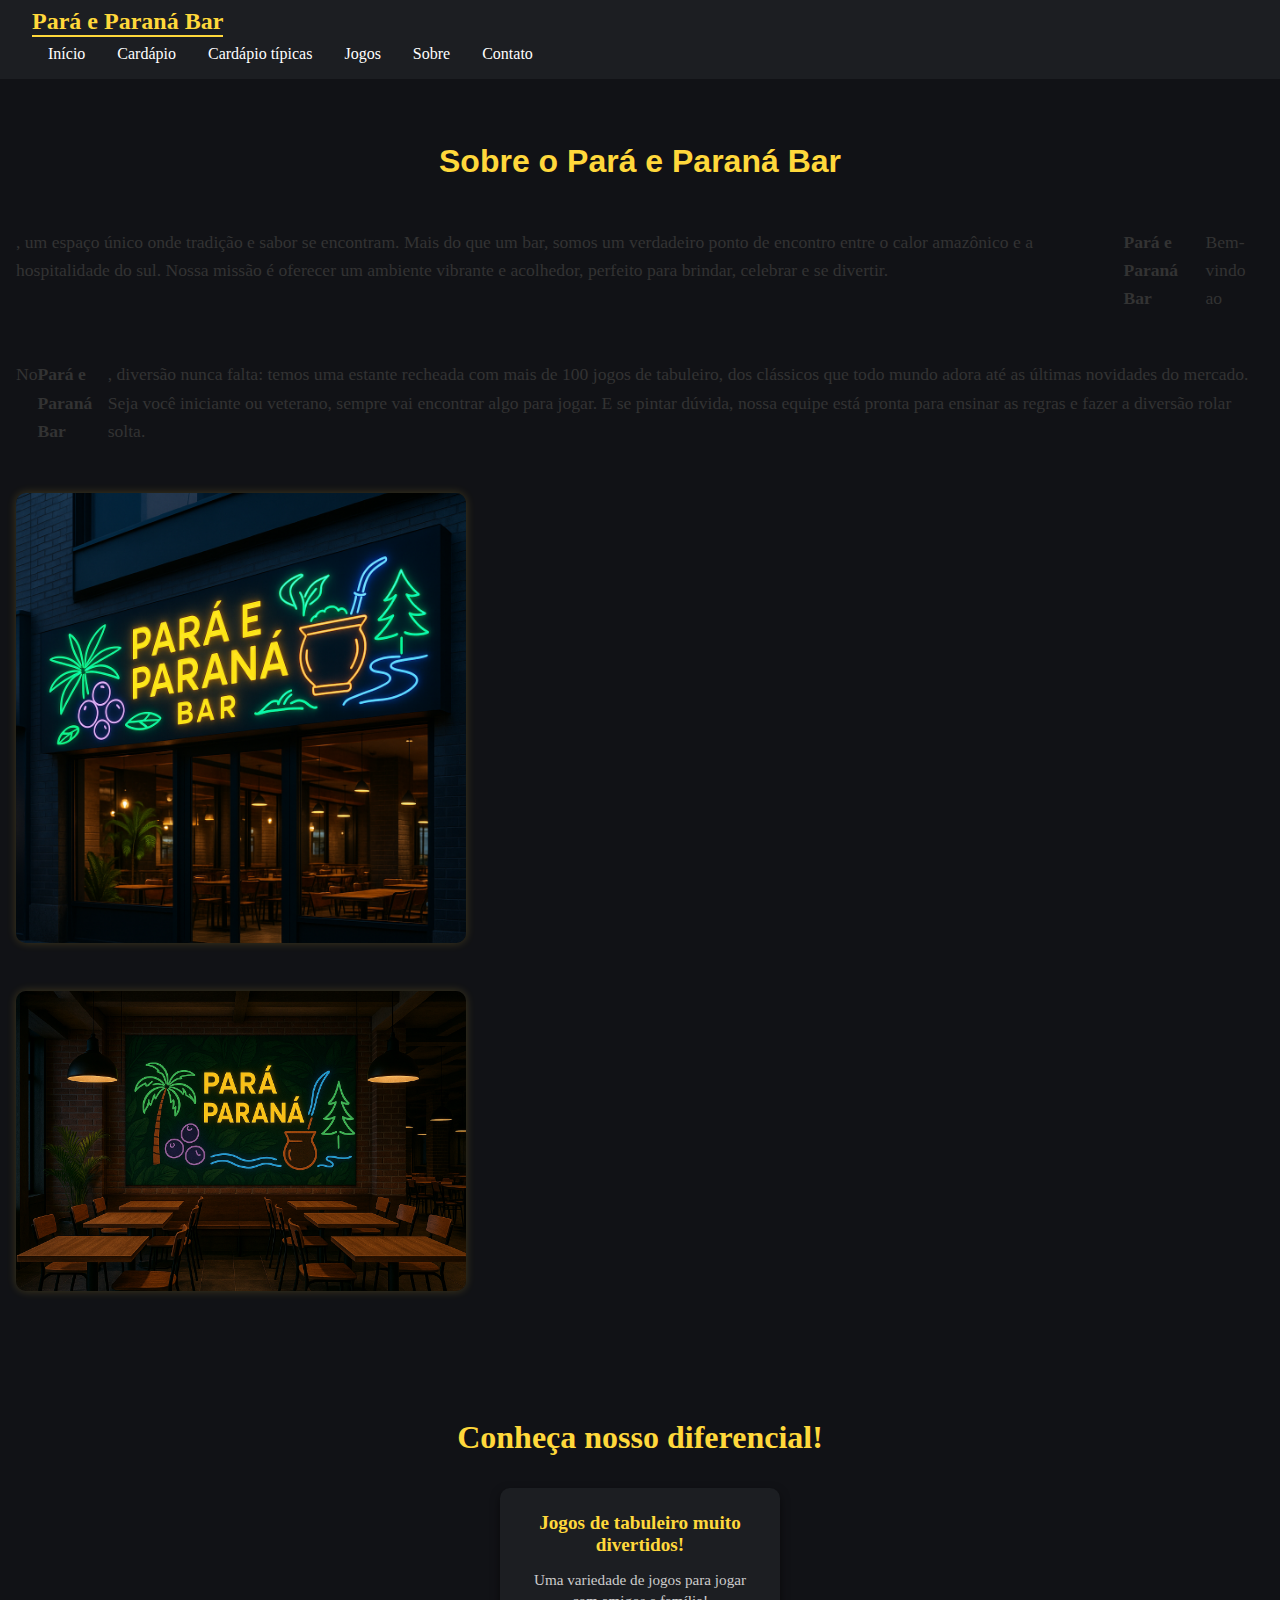
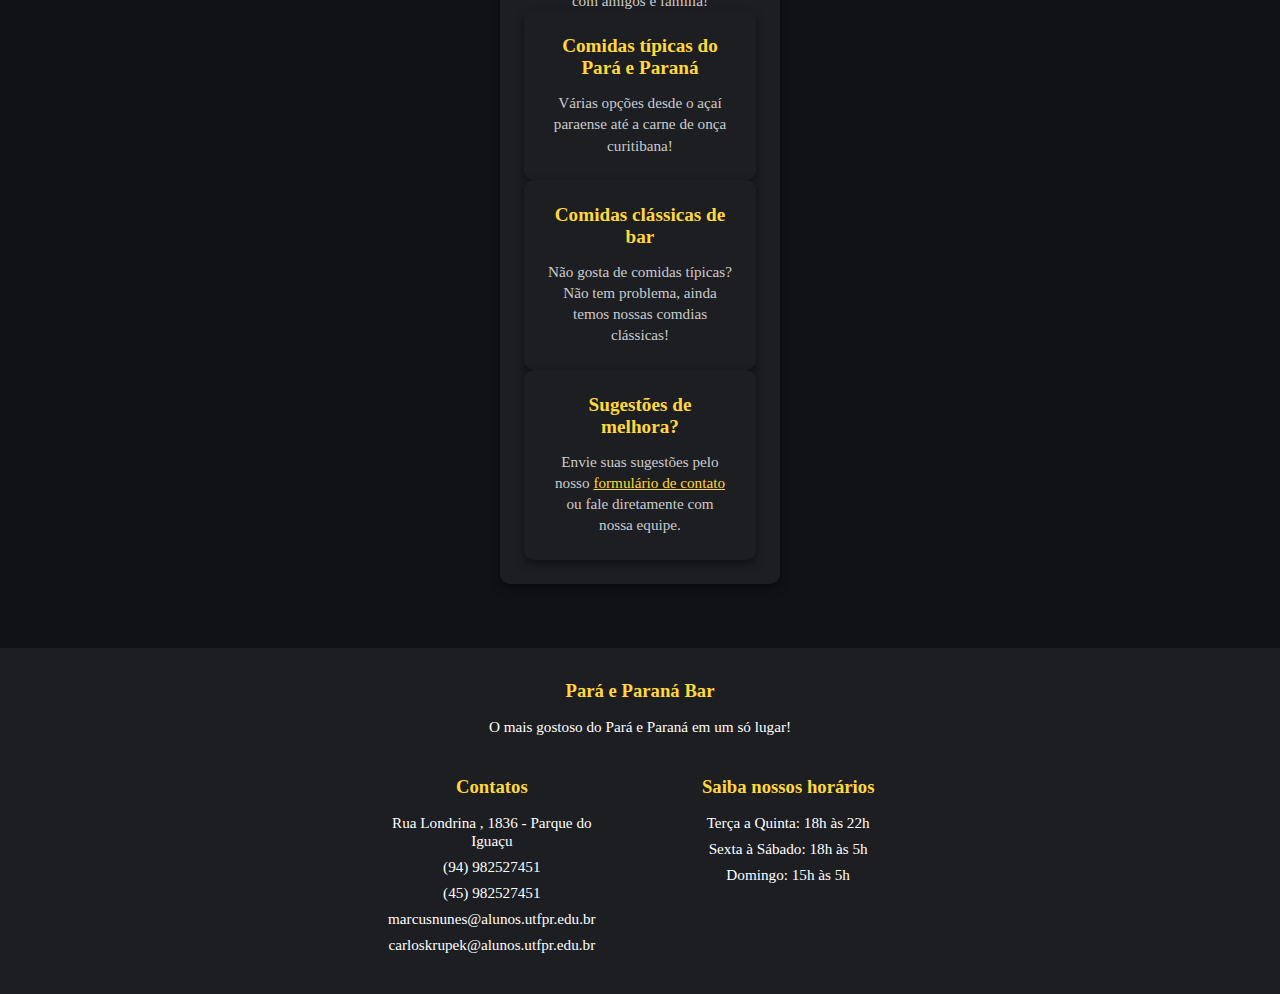
<file: index.html>
<!DOCTYPE html>
<html lang="pt-BR">
<head>
    <meta charset="UTF-8">
    <meta name="viewport" content="width=device-width, initial-scale=1.0">
    <title>Pará e Paraná Bar</title>
    <link rel="stylesheet" href="estilo.css">
</head>
<body>
    <header>
        <nav class="navbar">
            <div class="nav-container">
                <div class="logo">
                    <h1>Pará e Paraná Bar</h1>
                </div>
                <ul class="nav-menu">
                    <li><a href="index.html">Início</a></li>
                    <li><a href="cardapio-comida.html">Cardápio</a></li>
                    <li><a href="cardapio-tipicas.html">Cardápio típicas</a></li>
                    <li><a href="catálogo-jogos.html">Jogos</a></li>
                    <li><a href="index.html#sobre">Sobre</a></li>
                    <li><a href="index.html#contato">Contato</a></li>
                </ul>
            </div>
        </nav>
    </header>

    <main>

        <section id="sobre" class="about">
            <div class="container">
                <h2>Sobre o Pará e Paraná Bar</h2>
                <div class="about-content">
                    <div class="about-text">
                        <p>Bem-vindo ao <strong>Pará e Paraná Bar</strong>, um espaço único onde tradição e sabor se encontram. Mais do que um bar, somos um verdadeiro ponto de encontro entre o calor amazônico e a hospitalidade do sul. Nossa missão é oferecer um ambiente vibrante e acolhedor, perfeito para brindar, celebrar e se divertir.</p>
                        <p>No <strong>Pará e Paraná Bar</strong>, diversão nunca falta: temos uma estante recheada com mais de 100 jogos de tabuleiro, dos clássicos que todo mundo adora até as últimas novidades do mercado. Seja você iniciante ou veterano, sempre vai encontrar algo para jogar. E se pintar dúvida, nossa equipe está pronta para ensinar as regras e fazer a diversão rolar solta.</p>
                    </div>
                    <div class="about-images">
                        <img src="/imagens/Fora_bar.png" alt="Interior do bar" class="about-img">
                        <img src="/imagens/Dentro_bar.png" alt="Mesas de jogos" class="about-img">
                    </div>
                </div>
            </div>
        </section>

        <section class="highlights">
            <div class="container">
                <h2>Conheça nosso diferencial!</h2>
                <div class="highlights-grid">
                    <div class="highlight-card">
                        <h3>Jogos de tabuleiro muito divertidos!</h3>
                        <p>Uma variedade de jogos para jogar com amigos e família!</p>
                    <div class="highlight-card">
                        <h3>Comidas típicas do Pará e Paraná</h3>
                        <p>Várias opções desde o açaí paraense até a carne de onça curitibana!</p>
                    </div>
                    <div class="highlight-card">
                        <h3>Comidas clássicas de bar</h3>
                        <p>Não gosta de comidas típicas? Não tem problema, ainda temos nossas comdias clássicas! </p>
                    </div>
                    <div class="highlight-card">
                        <h3>Sugestões de melhora?</h3>
                        <p>Envie suas sugestões pelo nosso <a href="index.html#contato">formulário de contato</a> ou fale diretamente com nossa equipe.</p>
                    </div>
                </div>
            </div>
        </section>
    </main>

    <footer id="contato" class="footer">
        <div class="footer-container">
            <div class="footer-content">
                <div class="footer-column">
                    <h3>Pará e Paraná Bar</h3>
                    <p>O mais gostoso do Pará e Paraná em um só lugar!</p>
                </div>
                 <div class="footer-bottom">
                    <div class="footer-column">
                        <h3>Contatos</h3>
                        <p>Rua Londrina , 1836 - Parque do Iguaçu</p>
                        <p>(94) 982527451</p>
                        <p>(45) 982527451</p>
                        <p>marcusnunes@alunos.utfpr.edu.br</p>
                        <p>carloskrupek@alunos.utfpr.edu.br</p>
                    </div>
                    <div class="footer-column">
                        <h3>Saiba nossos horários</h3>
                        <p>Terça a Quinta: 18h às 22h</p>
                        <p>Sexta à Sábado: 18h às 5h</p>
                        <p>Domingo: 15h às 5h</p>
                    </div>
                </div>
            </div>
        </div>
    </footer>
</body>
</html>
</file>
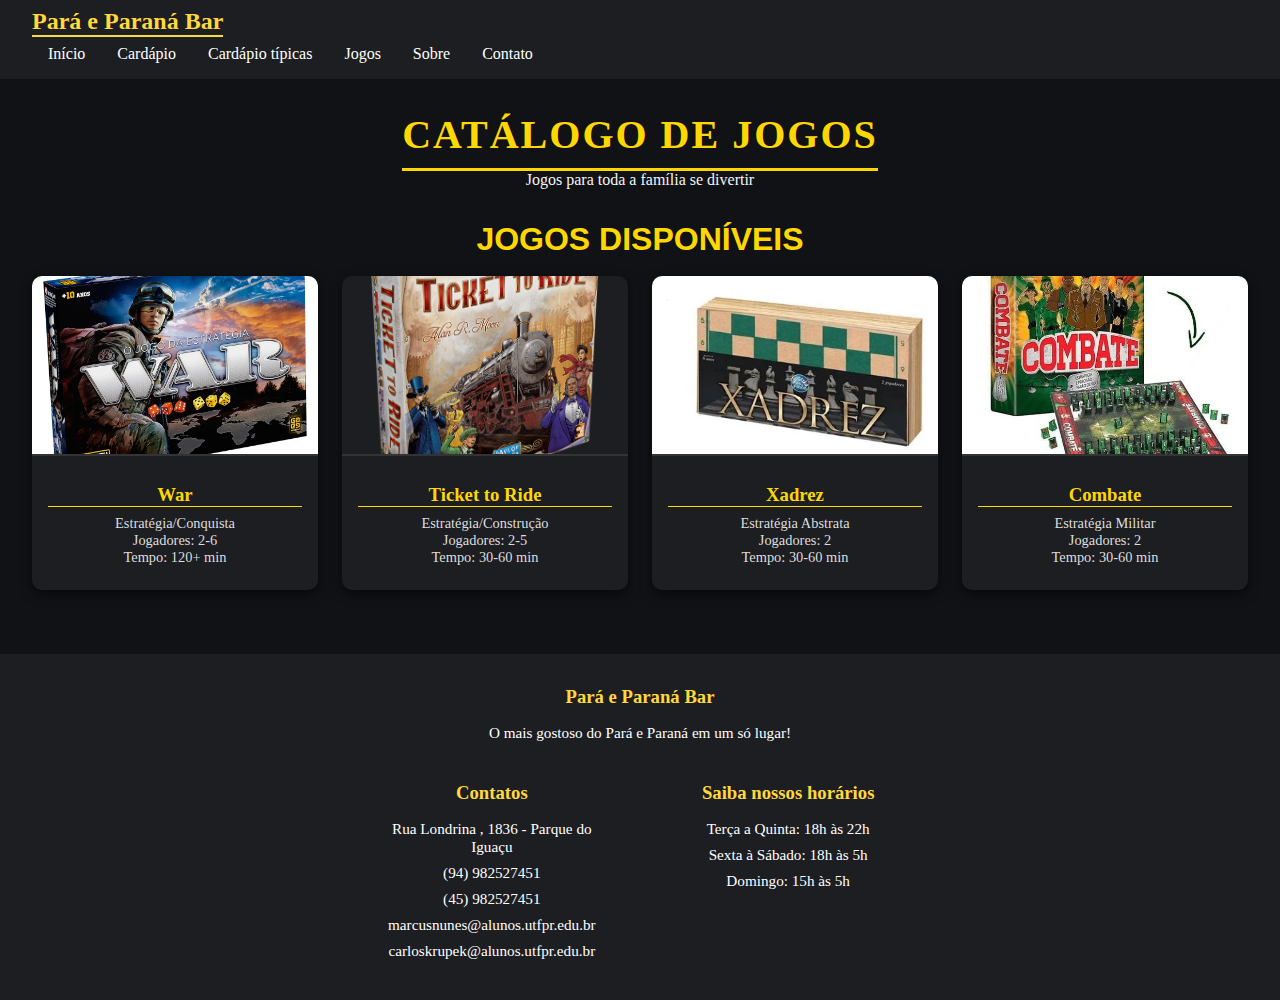
<file: catalogo-jogos.html>
<!DOCTYPE html>
<html lang="pt-BR">
<head>
    <meta charset="UTF-8">
    <meta name="viewport" content="width=device-width, initial-scale=1.0">
    <title>Jogos - Pará e Paraná Bar</title>
    <link rel="stylesheet" href="../estilo.css">
</head>
<body>
    <header>
        <nav class="navbar">
            <div class="nav-container">
                <div class="logo">
                    <h1>Pará e Paraná Bar</h1>
                </div>
                <ul class="nav-menu">
                    <li><a href="index.html">Início</a></li>
                    <li><a href="cardapio-comida.html">Cardápio</a></li>
                    <li><a href="cardapio-tipicas.html">Cardápio típicas</a></li>
                    <li><a href="catalogo-jogos.html">Jogos</a></li>
                    <li><a href="index.html#sobre">Sobre</a></li>
                    <li><a href="index.html#contato">Contato</a></li>
                </ul>
            </div>
        </nav>
    </header>

    <main>
        <div class="jogos-container">
            <div class="jogos-header">
                <h1>Catálogo de Jogos</h1>
                <p>Jogos para toda a família se divertir</p>
            </div>
                    <!-- CONTEÚDO GERADO AUTOMATICAMENTE -->
                    <div class="jogos-category">
<h2>Jogos Disponíveis</h2>
<div class="jogos-grid">

        <div class="jogo-item">
            <div class="jogo-image">
                <img src="imagens/war.png" alt="War" loading="lazy">
            </div>
            <div class="jogo-content">
                <h3>War</h3>
                <div class="jogo-info">
                    <span class="jogo-tipo">Estratégia/Conquista</span>
                    <span class="jogo-jogadores">Jogadores: 2-6</span>
                    <span class="jogo-tempo">Tempo: 120+ min</span>
                </div>
                <p class="jogo-descricao">Clássico jogo de estratégia e conquista de territórios</p>
                <p class="jogo-detalhes">Um jogo de tabuleiro onde o objetivo é conquistar territórios e cumprir objetivos secretos para vencer.</p>
            </div>
        </div>
        
        <div class="jogo-item">
            <div class="jogo-image">
                <img src="imagens/ticket_ride.png" alt="Ticket to Ride" loading="lazy">
            </div>
            <div class="jogo-content">
                <h3>Ticket to Ride</h3>
                <div class="jogo-info">
                    <span class="jogo-tipo">Estratégia/Construção</span>
                    <span class="jogo-jogadores">Jogadores: 2-5</span>
                    <span class="jogo-tempo">Tempo: 30-60 min</span>
                </div>
                <p class="jogo-descricao">Construa rotas ferroviárias pelos Estados Unidos</p>
                <p class="jogo-detalhes">Os jogadores coletam cartas de trens para construir rotas que conectam cidades. Vence quem cumprir mais bilhetes de destino e somar mais pontos.</p>
            </div>
        </div>
        
        <div class="jogo-item">
            <div class="jogo-image">
                <img src="imagens/xadrez.png" alt="Xadrez" loading="lazy">
            </div>
            <div class="jogo-content">
                <h3>Xadrez</h3>
                <div class="jogo-info">
                    <span class="jogo-tipo">Estratégia Abstrata</span>
                    <span class="jogo-jogadores">Jogadores: 2</span>
                    <span class="jogo-tempo">Tempo: 30-60 min</span>
                </div>
                <p class="jogo-descricao">O clássico jogo de estratégia que desafia a mente</p>
                <p class="jogo-detalhes">Jogo milenar de pura estratégia, onde cada peça tem movimentos únicos. O objetivo é dar xeque-mate no rei adversário.</p>
            </div>
        </div>
        
        <div class="jogo-item">
            <div class="jogo-image">
                <img src="imagens/combate.png" alt="Combate" loading="lazy">
            </div>
            <div class="jogo-content">
                <h3>Combate</h3>
                <div class="jogo-info">
                    <span class="jogo-tipo">Estratégia Militar</span>
                    <span class="jogo-jogadores">Jogadores: 2</span>
                    <span class="jogo-tempo">Tempo: 30-60 min</span>
                </div>
                <p class="jogo-descricao">Jogo de estratégia com peças militares escondidas</p>
                <p class="jogo-detalhes">Os jogadores movimentam suas tropas e tentam capturar a bandeira do oponente, usando peças ocultas para enganar o adversário.</p>
            </div>
        </div>
        </div>
</div>

                    <!-- FIM DO CONTEÚDO GERADO -->

                </div>
            </div>    
        </div>
    </main>

    <footer id="contato" class="footer">
        <div class="footer-container">
            <div class="footer-content">
                <div class="footer-column">
                    <h3>Pará e Paraná Bar</h3>
                    <p>O mais gostoso do Pará e Paraná em um só lugar!</p>
                </div>
                 <div class="footer-bottom">
                    <div class="footer-column">
                        <h3>Contatos</h3>
                        <p>Rua Londrina , 1836 - Parque do Iguaçu</p>
                        <p>(94) 982527451</p>
                        <p>(45) 982527451</p>
                        <p>marcusnunes@alunos.utfpr.edu.br</p>
                        <p>carloskrupek@alunos.utfpr.edu.br</p>
                    </div>
                    <div class="footer-column">
                        <h3>Saiba nossos horários</h3>
                        <p>Terça a Quinta: 18h às 22h</p>
                        <p>Sexta à Sábado: 18h às 5h</p>
                        <p>Domingo: 15h às 5h</p>
                    </div>
                </div>
            </div>
        </div>
    </footer>
</body>
</html>
</file>
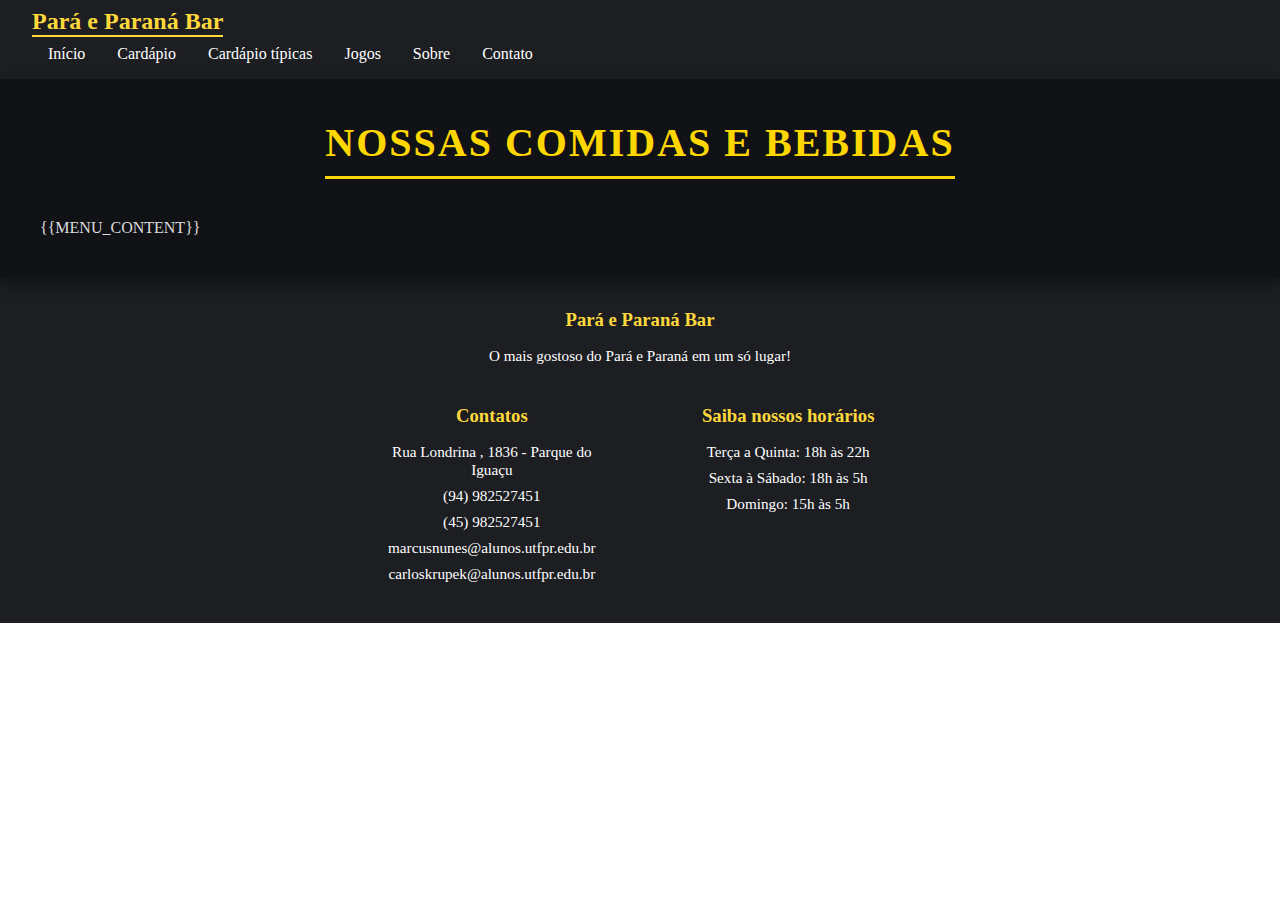
<file: Exemplos/comida.html>
<!DOCTYPE html>
<html lang="pt-BR">
<head>
    <meta charset="UTF-8">
    <meta name="viewport" content="width=device-width, initial-scale=1.0">
    <title>Cardápio - Pará e Paraná Bar</title>
    <link rel="stylesheet" href="../estilo.css">
</head>
<body>
    <header>
        <nav class="navbar">
            <div class="nav-container">
                <div class="logo">
                    <h1>Pará e Paraná Bar</h1>
                </div>
                <ul class="nav-menu">
                    <li><a href="index.html">Início</a></li>
                    <li><a href="cardapio-comida.html">Cardápio</a></li>
                    <li><a href="cardapio-tipicas.html">Cardápio típicas</a></li>
                    <li><a href="catalogo-jogos.html">Jogos</a></li>
                    <li><a href="index.html#sobre">Sobre</a></li>
                    <li><a href="index.html#contato">Contato</a></li>
                </ul>
            </div>
        </nav>
    </header>

    <main>
        <div class="cardapio-container">
            <div class="cardapio-header">
                <h1>Nossas comidas e bebidas</h1>
            </div>
            
            <!-- CONTEÚDO GERADO AUTOMATICAMENTE -->
            {{MENU_CONTENT}}
            <!-- FIM DO CONTEÚDO GERADO -->
        </div>
    </main>

    <footer id="contato" class="footer">
        <div class="footer-container">
            <div class="footer-content">
                <div class="footer-column">
                    <h3>Pará e Paraná Bar</h3>
                    <p>O mais gostoso do Pará e Paraná em um só lugar!</p>
                </div>
                 <div class="footer-bottom">
                    <div class="footer-column">
                        <h3>Contatos</h3>
                        <p>Rua Londrina , 1836 - Parque do Iguaçu</p>
                        <p>(94) 982527451</p>
                        <p>(45) 982527451</p>
                        <p>marcusnunes@alunos.utfpr.edu.br</p>
                        <p>carloskrupek@alunos.utfpr.edu.br</p>
                    </div>
                    <div class="footer-column">
                        <h3>Saiba nossos horários</h3>
                        <p>Terça a Quinta: 18h às 22h</p>
                        <p>Sexta à Sábado: 18h às 5h</p>
                        <p>Domingo: 15h às 5h</p>
                    </div>
                </div>
            </div>
        </div>
    </footer>
</body>
</html>
</file>
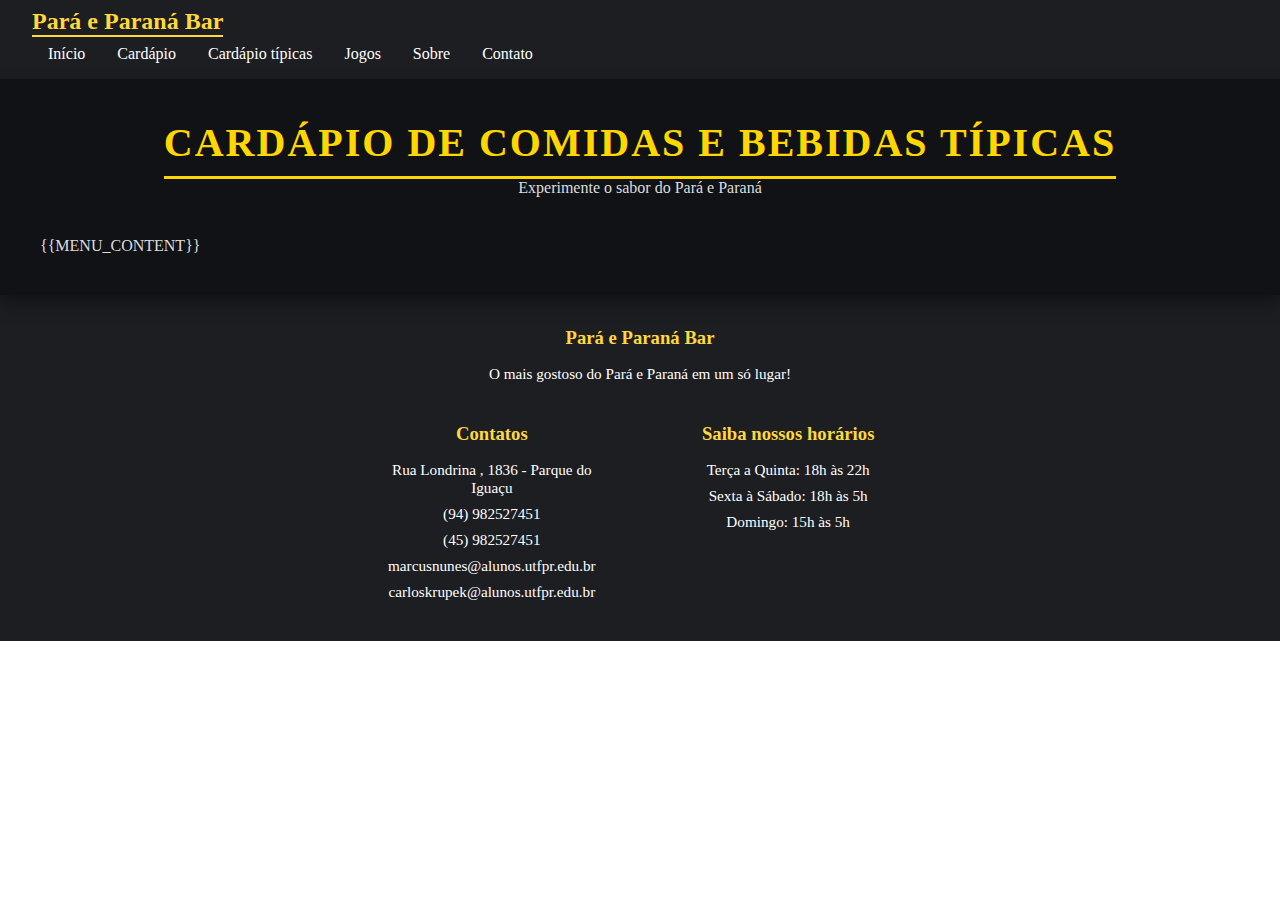
<file: Exemplos/comida_tipica.html>
<!DOCTYPE html>
<html lang="pt-BR">
<head>
    <meta charset="UTF-8">
    <meta name="viewport" content="width=device-width, initial-scale=1.0">
    <title>Típicas - Pará e Paraná Bar</title>
    <link rel="stylesheet" href="../estilo.css">
</head>
<body>
    <header>
        <nav class="navbar">
            <div class="nav-container">
                <div class="logo">
                    <h1>Pará e Paraná Bar</h1>
                </div>
                <ul class="nav-menu">
                    <li><a href="index.html">Início</a></li>
                    <li><a href="cardapio-comida.html">Cardápio</a></li>
                    <li><a href="cardapio-tipicas.html">Cardápio típicas</a></li>
                    <li><a href="catalogo-jogos.html">Jogos</a></li>
                    <li><a href="index.html#sobre">Sobre</a></li>
                    <li><a href="index.html#contato">Contato</a></li>
                </ul>
            </div>
        </nav>
    </header>

    <main>
        <div class="cardapio-container">
            <div class="cardapio-header">
                <h1>Cardápio de Comidas e Bebidas Típicas</h1>
                <p>Experimente o sabor do Pará e Paraná</p>
            </div>

            <!-- CONTEÚDO GERADO AUTOMATICAMENTE -->
            {{MENU_CONTENT}}
            <!-- FIM DO CONTEÚDO GERADO -->
        </div>
    </main>

    <footer id="contato" class="footer">
        <div class="footer-container">
            <div class="footer-content">
                <div class="footer-column">
                    <h3>Pará e Paraná Bar</h3>
                    <p>O mais gostoso do Pará e Paraná em um só lugar!</p>
                </div>
                 <div class="footer-bottom">
                    <div class="footer-column">
                        <h3>Contatos</h3>
                        <p>Rua Londrina , 1836 - Parque do Iguaçu</p>
                        <p>(94) 982527451</p>
                        <p>(45) 982527451</p>
                        <p>marcusnunes@alunos.utfpr.edu.br</p>
                        <p>carloskrupek@alunos.utfpr.edu.br</p>
                    </div>
                    <div class="footer-column">
                        <h3>Saiba nossos horários</h3>
                        <p>Terça a Quinta: 18h às 22h</p>
                        <p>Sexta à Sábado: 18h às 5h</p>
                        <p>Domingo: 15h às 5h</p>
                    </div>
                </div>
            </div>
        </div>
    </footer>
</body>
</html>
</file>
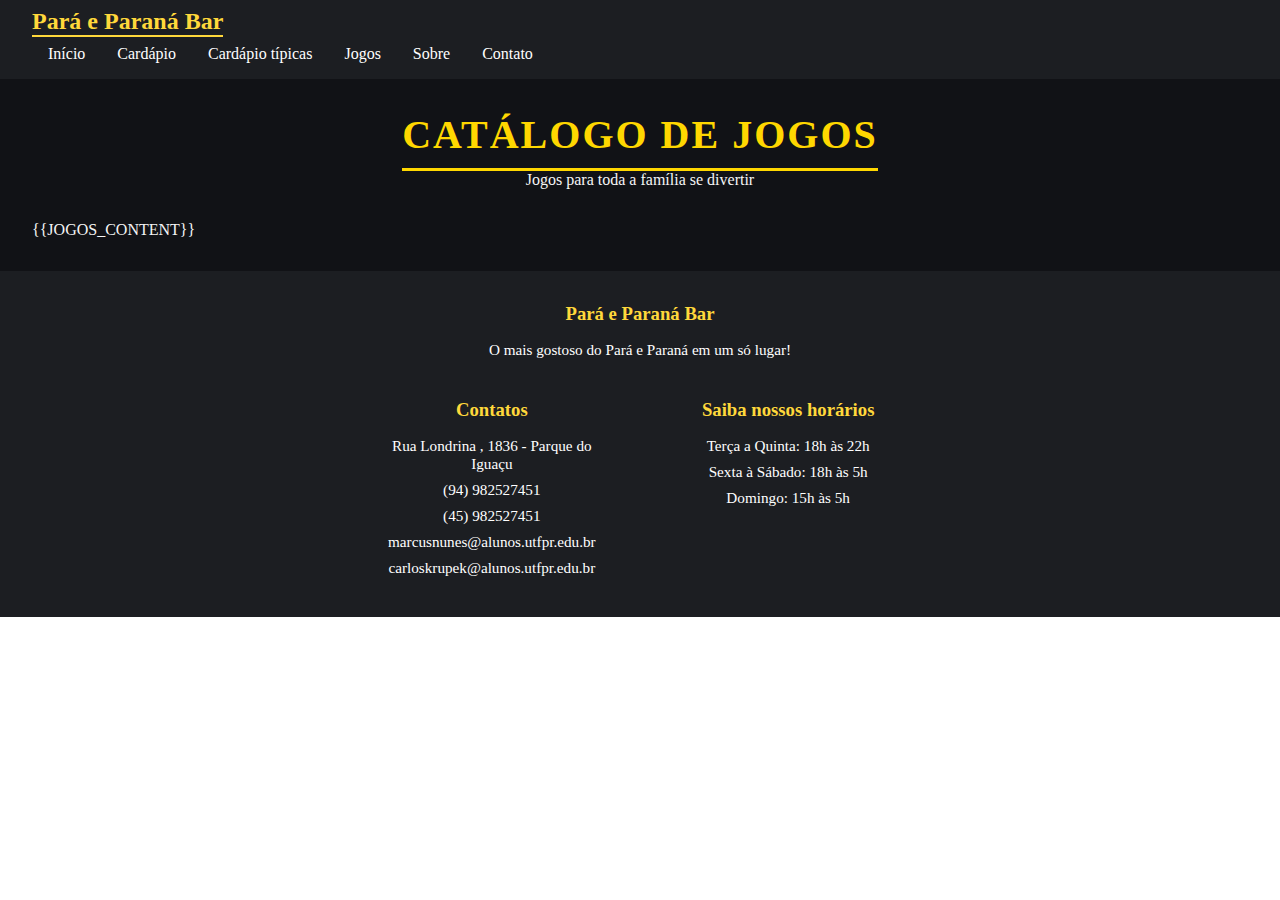
<file: Exemplos/jogos.html>
<!DOCTYPE html>
<html lang="pt-BR">
<head>
    <meta charset="UTF-8">
    <meta name="viewport" content="width=device-width, initial-scale=1.0">
    <title>Jogos - Pará e Paraná Bar</title>
    <link rel="stylesheet" href="../estilo.css">
</head>
<body>
    <header>
        <nav class="navbar">
            <div class="nav-container">
                <div class="logo">
                    <h1>Pará e Paraná Bar</h1>
                </div>
                <ul class="nav-menu">
                    <li><a href="index.html">Início</a></li>
                    <li><a href="cardapio-comida.html">Cardápio</a></li>
                    <li><a href="cardapio-tipicas.html">Cardápio típicas</a></li>
                    <li><a href="catalogo-jogos.html">Jogos</a></li>
                    <li><a href="index.html#sobre">Sobre</a></li>
                    <li><a href="index.html#contato">Contato</a></li>
                </ul>
            </div>
        </nav>
    </header>

    <main>
        <div class="jogos-container">
            <div class="jogos-header">
                <h1>Catálogo de Jogos</h1>
                <p>Jogos para toda a família se divertir</p>
            </div>
            
                    <!-- CONTEÚDO GERADO AUTOMATICAMENTE -->
                    {{JOGOS_CONTENT}}
                    <!-- FIM DO CONTEÚDO GERADO -->

                </div>
            </div>    
        </div>
    </main>

    <footer id="contato" class="footer">
        <div class="footer-container">
            <div class="footer-content">
                <div class="footer-column">
                    <h3>Pará e Paraná Bar</h3>
                    <p>O mais gostoso do Pará e Paraná em um só lugar!</p>
                </div>
                 <div class="footer-bottom">
                    <div class="footer-column">
                        <h3>Contatos</h3>
                        <p>Rua Londrina , 1836 - Parque do Iguaçu</p>
                        <p>(94) 982527451</p>
                        <p>(45) 982527451</p>
                        <p>marcusnunes@alunos.utfpr.edu.br</p>
                        <p>carloskrupek@alunos.utfpr.edu.br</p>
                    </div>
                    <div class="footer-column">
                        <h3>Saiba nossos horários</h3>
                        <p>Terça a Quinta: 18h às 22h</p>
                        <p>Sexta à Sábado: 18h às 5h</p>
                        <p>Domingo: 15h às 5h</p>
                    </div>
                </div>
            </div>
        </div>
    </footer>
</body>
</html>
</file>
<file: estilo.css>
/* ------------------------- header ------------------------- */
* {
    margin: 0;
    padding: 0;
    box-sizing: border-box;
}

header {
    background-color: #1C1E22;
    color: #fff;
    border: 1px;
}

.navbar {
    display: flex;
    justify-content: space-between;
    align-items: center;
    padding: 0.5rem 2rem;
}

.logo h1 {
    font-size: 1.5rem;
    color: #FFD83B;
    font-family: 'Playfair Display', serif;
    border-bottom: 2px solid #FFD83B;
    margin-right: 24rem;
}

.nav-menu {
    list-style: none;
    gap: 1.5rem;

}

.nav-menu li a {
    text-decoration: none;
    color: #fff;
    font-size: 1rem;
    padding: 0.5rem 1rem;
    transition: background-color 0.3s ease;
    border-radius: 1px;

    float: left;
}


.nav-menu li a:hover {
    background-color: rgba(0, 0, 0, 0.3);
}

/* ---------------------------- index ---------------------------- */

.about {
    padding: 4rem 1rem;
    background-color: #111216;
    color: #F5F5F5;
}

.about h2 {
    text-align: center;
    font-size: 2rem;
    margin-bottom: 3rem;
    font-family: 'Orbitron', sans-serif;
    color: #FFD83B;
}

.about-content {
    display: flex;
    flex-direction: column;
    gap: 3rem;
}

.about-text {
    display: flex;
    flex-direction: column;
    gap: 3rem;
}

.about-text p {
    font-size: 1.1rem;
    line-height: 1.6;
    color: #333;
}

.about-images {
    display: flex;
    flex-direction: column;
    gap: 3rem;
}

.about-img {
    width: 100%;
    max-width: 450px;
    border-radius: 10px;
    box-shadow: 0 0 10px rgba(255, 216, 59, 0.2);
}

.about-content>.about-text p:nth-child(1) {
    display: flex;
    flex-direction: row-reverse;
}

.about-content>.about-text p:nth-child(2) {
    display: flex;
    flex-direction: row;
}

.highlights {
    background-color: #111216;
    padding: 4rem 1rem;
    text-align: center;
    color: #F5F5F5;
}

.highlights h2 {
    font-size: 2rem;
    margin-bottom: 2rem;
    color: #FFD83B;
}

.highlights-grid {
    display: flex;
    justify-content: center;
    align-items: stretch;
    gap: 2rem;
    flex-wrap: nowrap;
}

.highlight-card {
    background-color: #1C1E22;
    padding: 1.5rem;
    border-radius: 10px;
    box-shadow: 0 4px 10px rgba(0, 0, 0, 0.5);
    flex: 1 1 250px;
    max-width: 280px;
    transition: transform 0.3s ease, background-color 0.3s ease;
}

.highlight-card:hover {
    transform: translateY(-5px);
    background-color: #2A2D33;
}

.highlight-card h3 {
    color: #FFD83B;
    margin-bottom: 0.8rem;
    font-size: 1.2rem;
}

.highlight-card p {
    color: #CCCCCC;
    font-size: 0.95rem;
    line-height: 1.4;

}

.highlight-card a {
    color: #FFD83B;
    text-decoration: underline;
}

.highlight-card a:hover {
    color: #FFF5A3;
}

@media (max-width: 1000px) {
    .highlights-grid {
        flex-wrap: wrap;
    }
}

.about-row {
    display: flex;
    align-items: center;
    justify-content: center;
    gap: 2rem;
    margin-bottom: 3rem;
}

.about-row.reverse {
    flex-direction: row-reverse;
}

.about-row p {
    max-width: 600px;
    font-size: 1.5rem;
    font-style: italic;
    color: #CCCCCC;
    line-height: 1.6;
}


/* ---------------------------- jogos ---------------------------- */

.jogos-container {
    padding: 2rem;
    background-color: #111216;
    color: #f5f5f5;
}

.jogos-header {
    text-align: center;
    margin-bottom: 2rem;
}

.jogos-header h1 {
    font-size: 2.5rem;
    color: #FFD700;
    text-transform: uppercase;
    letter-spacing: 2px;
    border-bottom: 3px solid #FFD700;
    display: inline-block;
    padding-bottom: 10px;
}

.jogos-category {
    text-align: center;
    margin-bottom: 2rem;
}

.jogos-category h2 {
    font-size: 2rem;
    margin-bottom: 0.5rem;
    font-family: 'Orbitron', sans-serif;
    color: #FFD700;
    text-transform: uppercase;
    padding-bottom: 10px;
}

.jogos-grid {
    display: grid;
    grid-template-columns: repeat(auto-fit, minmax(250px, 1fr));
    gap: 1.5rem;
}

.jogo-item {
    background-color: #1c1e22;
    border-radius: 10px;
    box-shadow: 0 4px 12px rgba(0, 0, 0, 0.6);
    overflow: hidden;
    transition: transform 0.3s ease, background-color 0.3s ease;
}

.jogo-item:hover {
    transform: translateY(-5px);
    background-color: #24262b;
}

.jogo-image img {
    width: 100%;
    height: 180px;
    object-fit: cover;
    border-bottom: 2px solid #333;
}

.jogo-content {
    padding: 1rem;
}

.jogo-content h3 {
    margin: 0.5rem 0;
    color: #FFD700;
    border-bottom: #FFD700 1px solid;
    text-align: center;
}

.jogo-info {
    display: flex;
    flex-direction: column;
    font-size: 0.9rem;
    margin-bottom: 0.5rem;
    color: #ddd;
}

.jogo-descricao,
.jogo-detalhes {
    max-height: 0;
    overflow: hidden;
    opacity: 0;
    transition: all 0.4s ease;
}

.jogo-item:hover .jogo-descricao,
.jogo-item:hover .jogo-detalhes {
    font-style: italic;
    max-height: 200px;
    opacity: 1;
    margin-top: 0.5rem;
}

/* ------------------------- cardapios ------------------------- */

.cardapio-container {
    background-color: #111216;
    color: #ddd;
    padding: 40px;
    box-shadow: 0 8px 16px rgba(0, 0, 0, 0.4);
    position: relative;
    z-index: 2;
}

.cardapio-header {
    text-align: center;
    margin-bottom: 40px;
    position: relative;
}

.cardapio-header h1 {
    font-size: 2.5rem;
    color: #FFD700;
    text-transform: uppercase;
    letter-spacing: 2px;
    border-bottom: 3px solid #FFD700;
    display: inline-block;
    padding-bottom: 10px;
}

.cardapio-category {
    margin-bottom: 50px;
    background-color: rgba(255, 255, 255, 0.014);
    padding: 20px;
    border-radius: 15px;
    transition: transform 0.3s ease, box-shadow 0.3s ease;
}

.cardapio-category:hover {
    transform: translateY(-4px);
    box-shadow: 0 4px 12px rgba(0, 0, 0, 0.3);
}

.cardapio-category h2 {
    font-size: 1.8rem;
    color: #FFD700;
    border-left: 5px solid #FFD700;
    padding-left: 10px;
    margin-bottom: 10px;
    font-family: 'Orbitron', sans-serif;
}

.category-obs {
    font-size: 0.9rem;
    color: #ddd;
    margin-bottom: 15px;
    font-style: italic;
}

.cardapio-grid {
    display: grid;
    grid-template-columns: repeat(auto-fit, minmax(260px, 1fr));
    gap: 25px;
}

.cardapio-opcoes {
    background-color: #1c1e22;
    border-radius: 15px;
    overflow: hidden;
    transition: transform 0.3s ease, box-shadow 0.3s ease;
}

.cardapio-opcoes:hover {
    transform: translateY(-6px);
    box-shadow: 0 6px 12px rgba(0, 0, 0, 0.4);
}

.cardapio-opcoes-content {
    padding: 20px;
    text-align: center;
}

.cardapio-opcoes-content h3 {
    font-size: 1.3rem;
    color: #FFD700;
    margin-bottom: 10px;
}

.cardapio-opcoes-image img {
    width: 100%;
    height: 180px;
    object-fit: cover;
    border-radius: 10px;
    margin-bottom: 10px;
    border: 2px solid #FFD700;
}

.cardapio-opcoes-description {
    font-size: 0.95rem;
    color: #ddd;
    margin-bottom: 8px;
}

.cardapio-opcoes-ingredients {
    font-size: 0.85rem;
    color: #ddd;
    margin-bottom: 10px;
}

.cardapio-opcoes-price {
    font-size: 1rem;
    color: #FFD700;
    font-weight: bold;
    margin-top: 10px;
}



/* ------------------------- footer ------------------------- */


.footer {
    background-color: #1C1E22;
    color: #fff;
    padding: 2rem 1rem;
}

.footer-container {
    max-width: 1200px;
    margin: 0 auto;
}

.footer-content {
    display: flex;
    justify-content: space-between;
    flex-wrap: wrap;
    gap: 2rem;
}

.footer-column {
    flex: 1;
    min-width: 250px;
}

.footer-column h3 {
    margin-bottom: 1rem;
    color: #FFD83B;
}

.footer-column p {
    margin-bottom: 0.5rem;
    font-size: 0.95rem;
}

.footer-content {
    display: flex;
    flex-direction: column;
    align-items: center;
    gap: 2rem;
}


.footer-content .footer-column:first-child {
    width: 100%;
    text-align: center;
}


.footer-bottom {
    display: flex;
    justify-content: center;
    gap: 4rem;
    flex-wrap: wrap;
}

.footer-bottom .footer-column {
    min-width: 220px;
    text-align: center;
}
</file>
